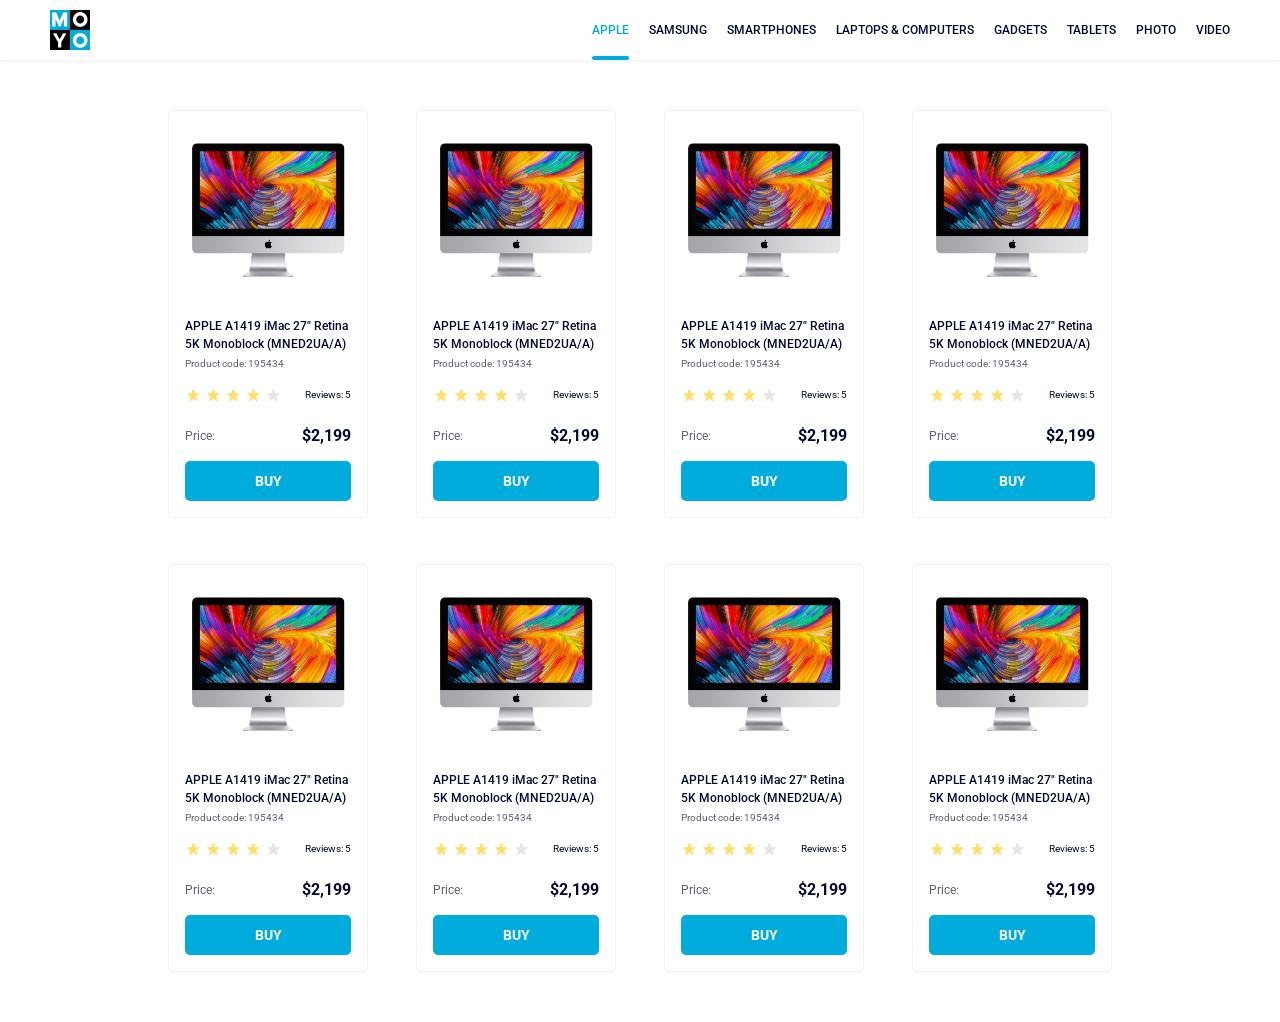
<file: index.html>
<!doctype html><html lang="en"><head><meta charset="utf-8"><meta name="viewport" content="width=device-width, initial-scale=1.0"><title>Catalog</title><link rel="preconnect" href="https://fonts.gstatic.com"><link href="https://fonts.googleapis.com/css2?family=Roboto:wght@400;500;700&display=swap" rel="stylesheet"><link rel="stylesheet" href="index.18e6c906.css"></head><body> <header class="header"> <a href="index.html" class="header__logo-link"> <img src="logo.eddae0ff.png" alt="MOYO header logo" class="header__logo"> </a> <nav class="nav"> <ul class="nav__list"> <li class="nav__item"> <a href="#apple" class="is-active nav__link"> apple </a> </li> <li class="nav__item"> <a href="#samsung" class="nav__link"> samsung </a> </li> <li class="nav__item"> <a href="#smartphones" class="nav__link"> smartphones </a> </li> <li class="nav__item"> <a href="#laptopsAndComputers" class="nav__link" data-qa="nav-hover"> laptops &amp; computers </a> </li> <li class="nav__item"> <a href="#gadgets" class="nav__link"> gadgets </a> </li> <li class="nav__item"> <a href="#tablets" class="nav__link"> tablets </a> </li> <li class="nav__item"> <a href="#photo" class="nav__link"> photo </a> </li> <li class="nav__item"> <a href="#video" class="nav__link"> video </a> </li> </ul> </nav> </header> <main class="container"> <div class="card" data-qa="card"> <div class="card__inner"> <img src="imac.202c52ff.jpeg" class="card__image" alt="APPLE iMac 27inch Retina 5K Monoblock"> <p class="card__title"> APPLE A1419 iMac 27" Retina 5K Monoblock (MNED2UA/A) </p> <p class="card__code">Product code: 195434</p> <div class="card__reviews"> <div class="stars stars--4"> <div class="stars__star"></div> <div class="stars__star"></div> <div class="stars__star"></div> <div class="stars__star"></div> <div class="stars__star"></div> </div> <p class="card__reviews-count">Reviews: 5</p> </div> <div class="card__price"> <p class="card__price-label">Price:</p> <p class="card__price-amount">$2,199</p> </div> <a href="#" class="card__button" data-qa="card-hover"> buy </a> </div> </div> <div class="card"> <div class="card__inner"> <img src="imac.202c52ff.jpeg" class="card__image" alt="APPLE iMac 27inch Retina 5K Monoblock"> <p class="card__title"> APPLE A1419 iMac 27" Retina 5K Monoblock (MNED2UA/A) </p> <p class="card__code">Product code: 195434</p> <div class="card__reviews"> <div class="stars stars--4"> <div class="stars__star"></div> <div class="stars__star"></div> <div class="stars__star"></div> <div class="stars__star"></div> <div class="stars__star"></div> </div> <p class="card__reviews-count">Reviews: 5</p> </div> <div class="card__price"> <p class="card__price-label">Price:</p> <p class="card__price-amount">$2,199</p> </div> <a href="#" class="card__button"> buy </a> </div> </div> <div class="card"> <div class="card__inner"> <img src="imac.202c52ff.jpeg" class="card__image" alt="APPLE iMac 27inch Retina 5K Monoblock"> <p class="card__title"> APPLE A1419 iMac 27" Retina 5K Monoblock (MNED2UA/A) </p> <p class="card__code">Product code: 195434</p> <div class="card__reviews"> <div class="stars stars--4"> <div class="stars__star"></div> <div class="stars__star"></div> <div class="stars__star"></div> <div class="stars__star"></div> <div class="stars__star"></div> </div> <p class="card__reviews-count">Reviews: 5</p> </div> <div class="card__price"> <p class="card__price-label">Price:</p> <p class="card__price-amount">$2,199</p> </div> <a href="#" class="card__button"> buy </a> </div> </div> <div class="card"> <div class="card__inner"> <img src="imac.202c52ff.jpeg" class="card__image" alt="APPLE iMac 27inch Retina 5K Monoblock"> <p class="card__title"> APPLE A1419 iMac 27" Retina 5K Monoblock (MNED2UA/A) </p> <p class="card__code">Product code: 195434</p> <div class="card__reviews"> <div class="stars stars--4"> <div class="stars__star"></div> <div class="stars__star"></div> <div class="stars__star"></div> <div class="stars__star"></div> <div class="stars__star"></div> </div> <p class="card__reviews-count">Reviews: 5</p> </div> <div class="card__price"> <p class="card__price-label">Price:</p> <p class="card__price-amount">$2,199</p> </div> <a href="#" class="card__button"> buy </a> </div> </div> <div class="card"> <div class="card__inner"> <img src="imac.202c52ff.jpeg" class="card__image" alt="APPLE iMac 27inch Retina 5K Monoblock"> <p class="card__title"> APPLE A1419 iMac 27" Retina 5K Monoblock (MNED2UA/A) </p> <p class="card__code">Product code: 195434</p> <div class="card__reviews"> <div class="stars stars--4"> <div class="stars__star"></div> <div class="stars__star"></div> <div class="stars__star"></div> <div class="stars__star"></div> <div class="stars__star"></div> </div> <p class="card__reviews-count">Reviews: 5</p> </div> <div class="card__price"> <p class="card__price-label">Price:</p> <p class="card__price-amount">$2,199</p> </div> <a href="#" class="card__button"> buy </a> </div> </div> <div class="card"> <div class="card__inner"> <img src="imac.202c52ff.jpeg" class="card__image" alt="APPLE iMac 27inch Retina 5K Monoblock"> <p class="card__title"> APPLE A1419 iMac 27" Retina 5K Monoblock (MNED2UA/A) </p> <p class="card__code">Product code: 195434</p> <div class="card__reviews"> <div class="stars stars--4"> <div class="stars__star"></div> <div class="stars__star"></div> <div class="stars__star"></div> <div class="stars__star"></div> <div class="stars__star"></div> </div> <p class="card__reviews-count">Reviews: 5</p> </div> <div class="card__price"> <p class="card__price-label">Price:</p> <p class="card__price-amount">$2,199</p> </div> <a href="#" class="card__button"> buy </a> </div> </div> <div class="card"> <div class="card__inner"> <img src="imac.202c52ff.jpeg" class="card__image" alt="APPLE iMac 27inch Retina 5K Monoblock"> <p class="card__title"> APPLE A1419 iMac 27" Retina 5K Monoblock (MNED2UA/A) </p> <p class="card__code">Product code: 195434</p> <div class="card__reviews"> <div class="stars stars--4"> <div class="stars__star"></div> <div class="stars__star"></div> <div class="stars__star"></div> <div class="stars__star"></div> <div class="stars__star"></div> </div> <p class="card__reviews-count">Reviews: 5</p> </div> <div class="card__price"> <p class="card__price-label">Price:</p> <p class="card__price-amount">$2,199</p> </div> <a href="#" class="card__button"> buy </a> </div> </div> <div class="card"> <div class="card__inner"> <img src="imac.202c52ff.jpeg" class="card__image" alt="APPLE iMac 27inch Retina 5K Monoblock"> <p class="card__title"> APPLE A1419 iMac 27" Retina 5K Monoblock (MNED2UA/A) </p> <p class="card__code">Product code: 195434</p> <div class="card__reviews"> <div class="stars stars--4"> <div class="stars__star"></div> <div class="stars__star"></div> <div class="stars__star"></div> <div class="stars__star"></div> <div class="stars__star"></div> </div> <p class="card__reviews-count">Reviews: 5</p> </div> <div class="card__price"> <p class="card__price-label">Price:</p> <p class="card__price-amount">$2,199</p> </div> <a href="#" class="card__button"> buy </a> </div> </div> </main> </body></html>
</file>
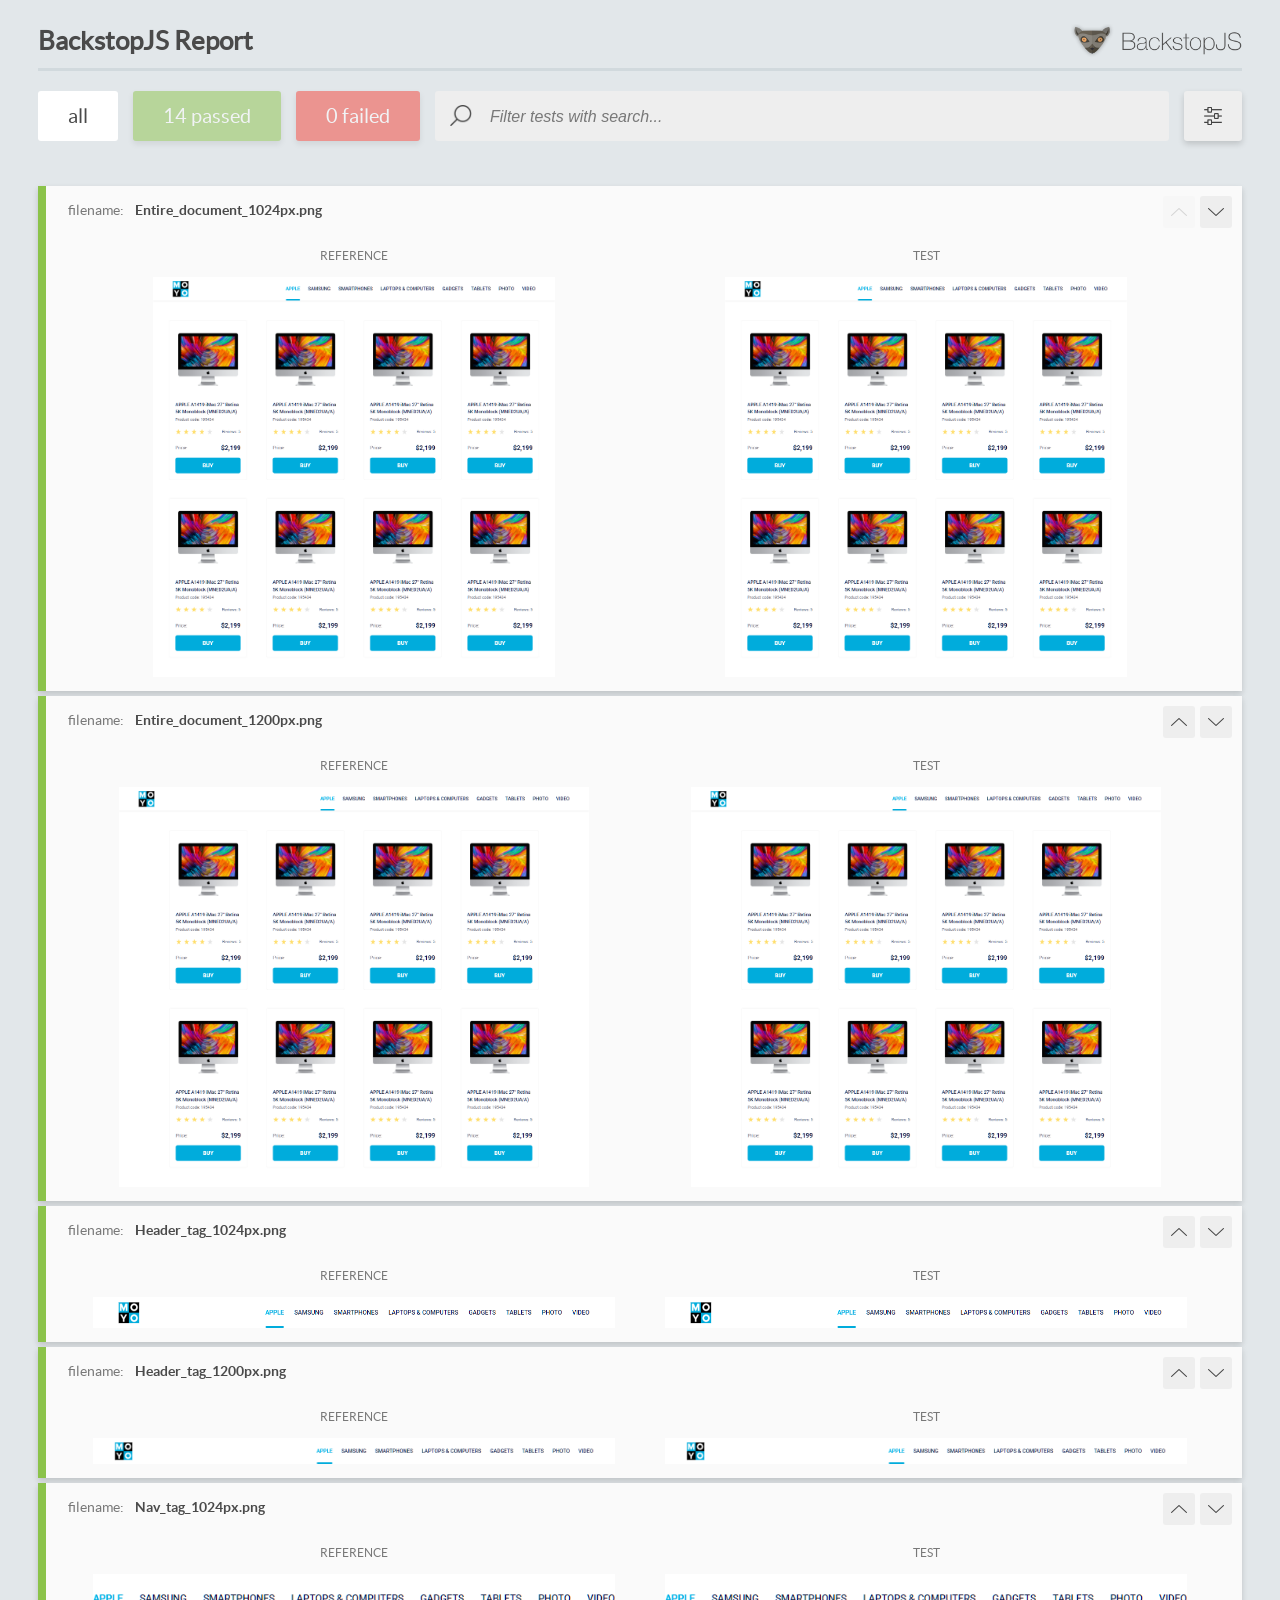
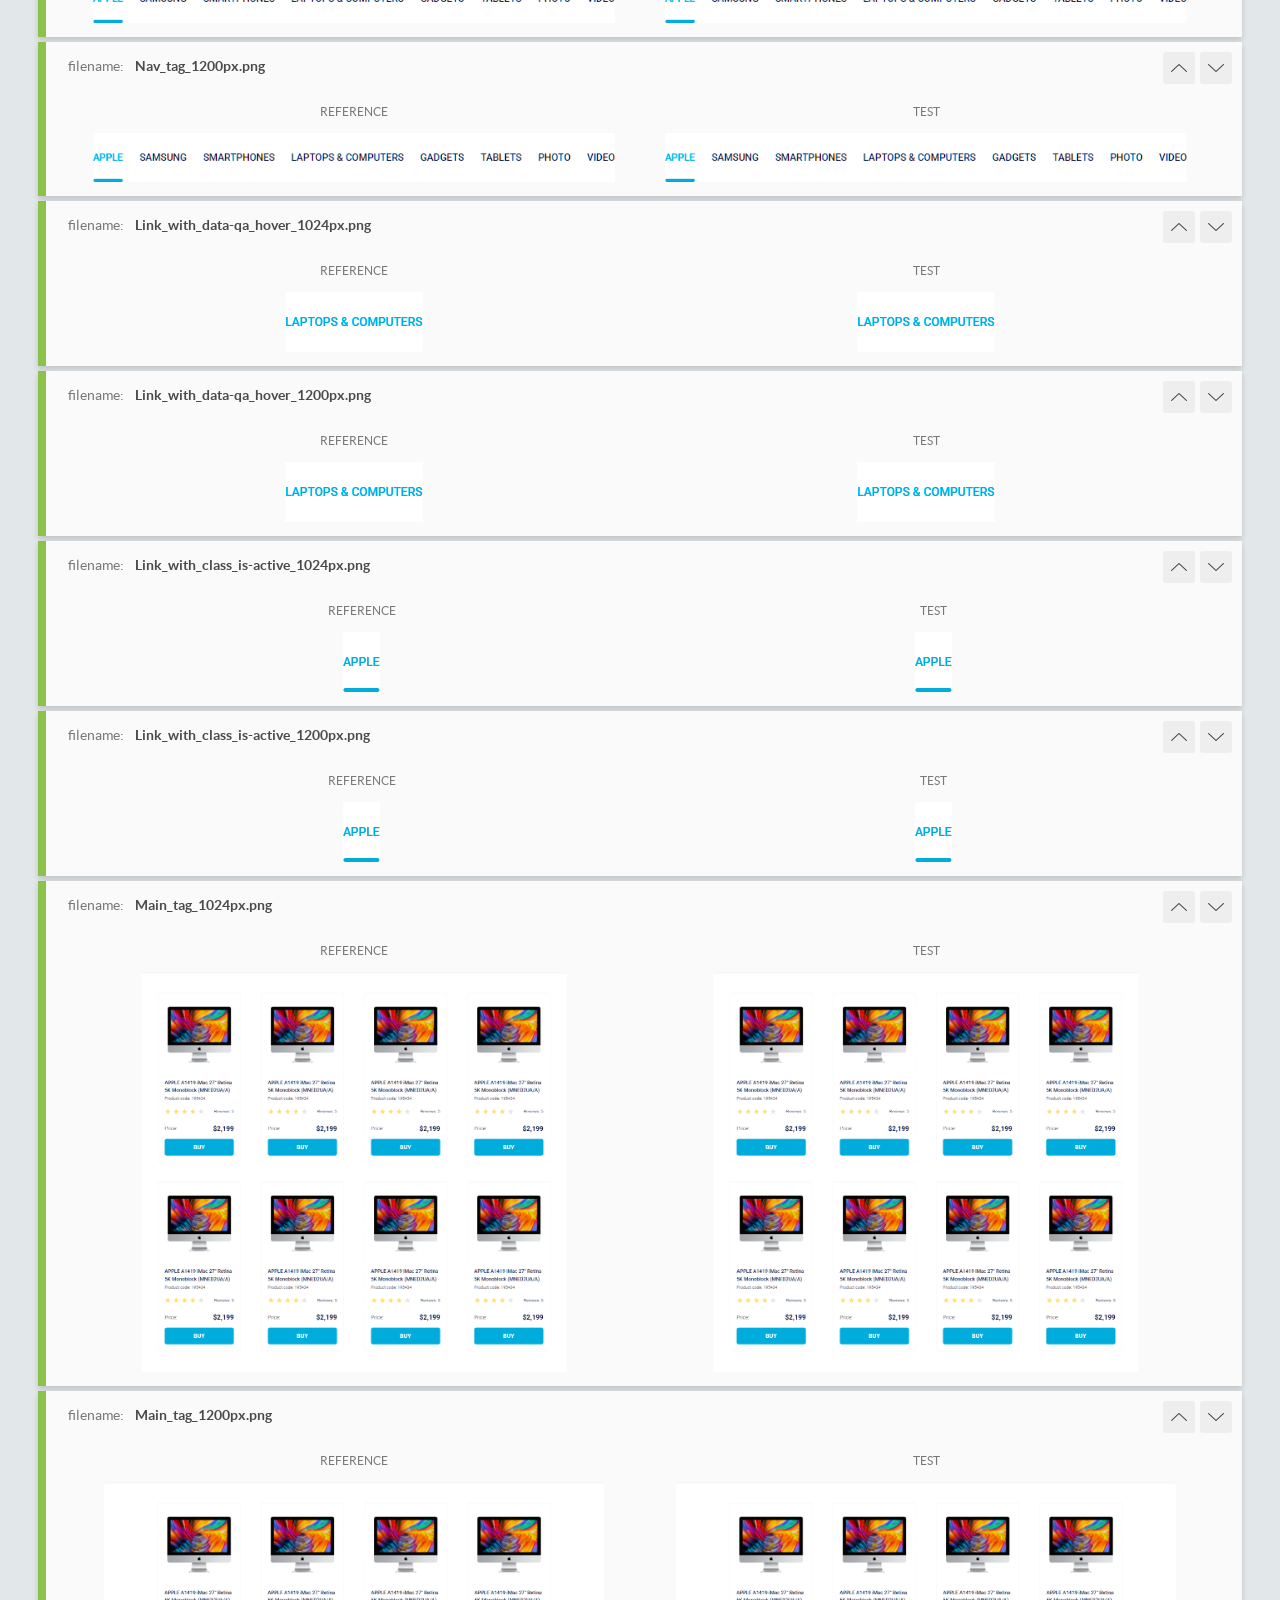
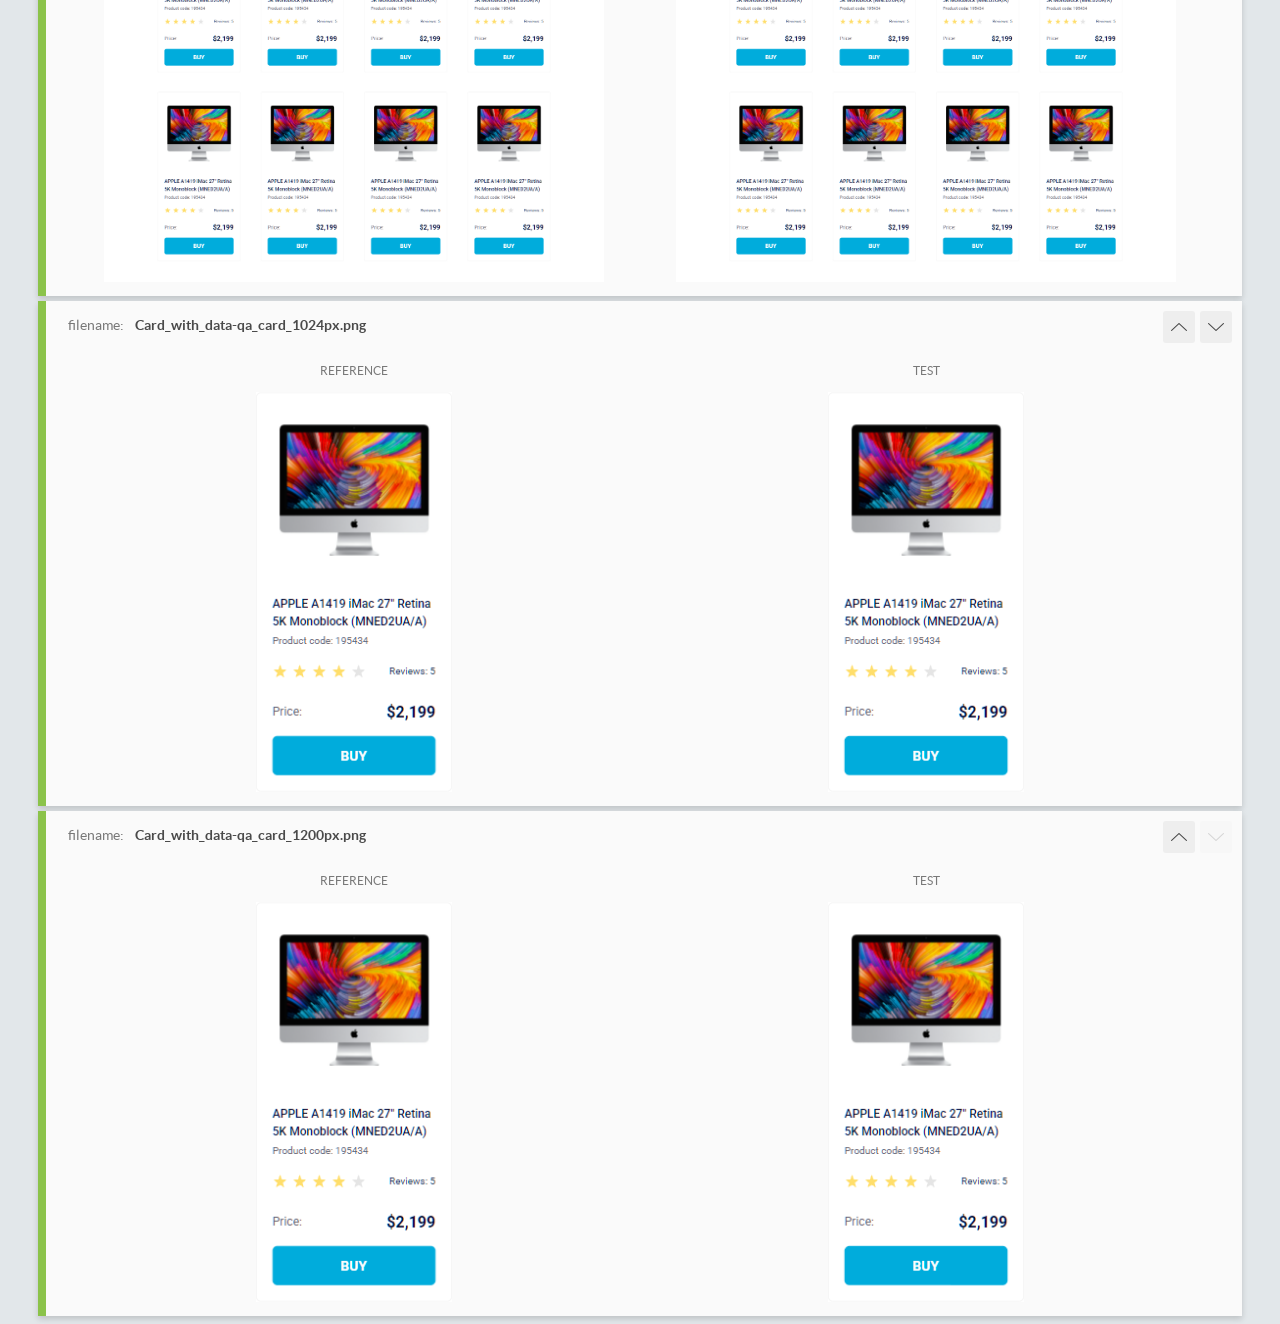
<file: report/html_report/index.html>
<!DOCTYPE html>
<html>
  <head>
    <meta charset="utf-8">
    <!-- Disable Cache -->
    <meta http-equiv="Cache-Control" content="no-cache, no-store, must-revalidate">
    <meta http-equiv="Pragma" content="no-cache">
    <meta http-equiv="Expires" content="0">

    <title>BackstopJS Report</title>

    <style>
      @font-face {
          font-family: 'latoregular';
          src: url('./assets/fonts/lato-regular-webfont.woff2') format('woff2'),
              url('./assets/fonts/lato-regular-webfont.woff') format('woff');
          font-weight: 400;
          font-style: normal;
      }
      @font-face {
          font-family: 'latobold';
          src: url('./assets/fonts/lato-bold-webfont.woff2') format('woff2'),
              url('./assets/fonts/lato-bold-webfont.woff') format('woff');
          font-weight: 700;
          font-style: normal;
      }

      .ReactModal__Body--open {
          overflow: hidden;
      }
      .ReactModal__Body--open .header {
        display: none;
      }

    </style>
  </head>
  <body style="background-color: #E2E7EA">
    <div id="root">

    </div>
    <script>
      function report (report) { // eslint-disable-line no-unused-vars
        window.tests = report;
      }
    </script>
    <script src="config.js"></script>
    <script src="index_bundle.js"></script>
  </body>
</html>
</file>
<file: index.18e6c906.css>
.stars{align-items:center;gap:4px;display:flex}.stars .stars__star{background-image:url(star.822d561e.svg);background-position:50%;background-repeat:no-repeat;width:16px;height:16px}.stars--1 .stars__star:nth-child(-n+1),.stars--2 .stars__star:nth-child(-n+2),.stars--3 .stars__star:nth-child(-n+3),.stars--4 .stars__star:nth-child(-n+4),.stars--5 .stars__star:nth-child(-n+5){background-image:url(star-active.edda4c43.svg)}:root{--column-count:1}.container{box-sizing:border-box;grid-template-columns:repeat(var(--column-count),200px);place-content:center;justify-items:center;gap:46px 48px;padding:50px 40px;display:grid}@media (width>=488px){.container{--column-count:2}}@media (width>=768px){.container{--column-count:3}}@media (width>=1024px){.container{--column-count:4}}.card{box-sizing:border-box;border:1px solid #f3f3f3;border-radius:5px;width:200px;padding:32px 16px 16px;transition:transform .3s;overflow:visible}.card:hover{transform:scale(1.2)}.card__image{margin-bottom:40px;align-self:center;width:160px;height:134px;margin-inline:auto;display:block}.card__title{color:#060b35;align-self:center;height:36px;margin:0;font-size:12px;font-weight:500;line-height:18px;transition:color .3s}.card:hover .card__title{color:#34568b}.card__code{color:#616070;margin:4px 0 0;font-size:10px;font-weight:400;line-height:14px}.card__reviews{margin:0;justify-content:space-between;align-items:center;margin-top:16px;display:flex}.card__reviews-count{color:#060b35;margin:0;font-size:10px;font-weight:400;line-height:14px}.card__price{justify-content:space-between;align-items:center;margin:24px 0 16px;display:flex}.card__price-label{color:#616070;margin:0;font-size:12px;font-weight:400;line-height:18px}.card__price-amount{color:#060b35;margin:0;font-size:16px;font-weight:700;line-height:18px}.card__button{box-sizing:border-box;color:#fff;text-align:center;text-transform:uppercase;cursor:pointer;background-color:#00acdc;border-radius:5px;justify-content:center;align-items:center;width:100%;height:40px;font-size:14px;font-weight:700;line-height:16px;text-decoration:none;transition:all .3s;display:flex}.card__button:hover{color:#00acdc;background-color:#f3f3f3;border:1px solid #00acdc}.header{box-sizing:border-box;justify-content:space-between;align-items:center;padding:0 50px;display:flex;box-shadow:0 2px 4px #0000000d}.header__logo-link{display:flex}.header .nav__list{justify-content:space-between;align-items:center;gap:0 20px;margin:0;padding:0;list-style:none;display:flex}.header .nav__link{text-transform:uppercase;color:#060b35;font-size:12px;font-weight:500;line-height:60px;text-decoration:none;transition:all .3s;display:flex;position:relative}.header .nav__link.is-active,.header .nav__link:hover{color:#00acdc;transition:color .3s}.header .nav__link.is-active:after{content:"";background-color:#00acdc;border-radius:8px;width:100%;height:4px;position:absolute;bottom:0;left:0}body{margin:0;font-family:Roboto,sans-serif}
/*# sourceMappingURL=index.18e6c906.css.map */
</file>
